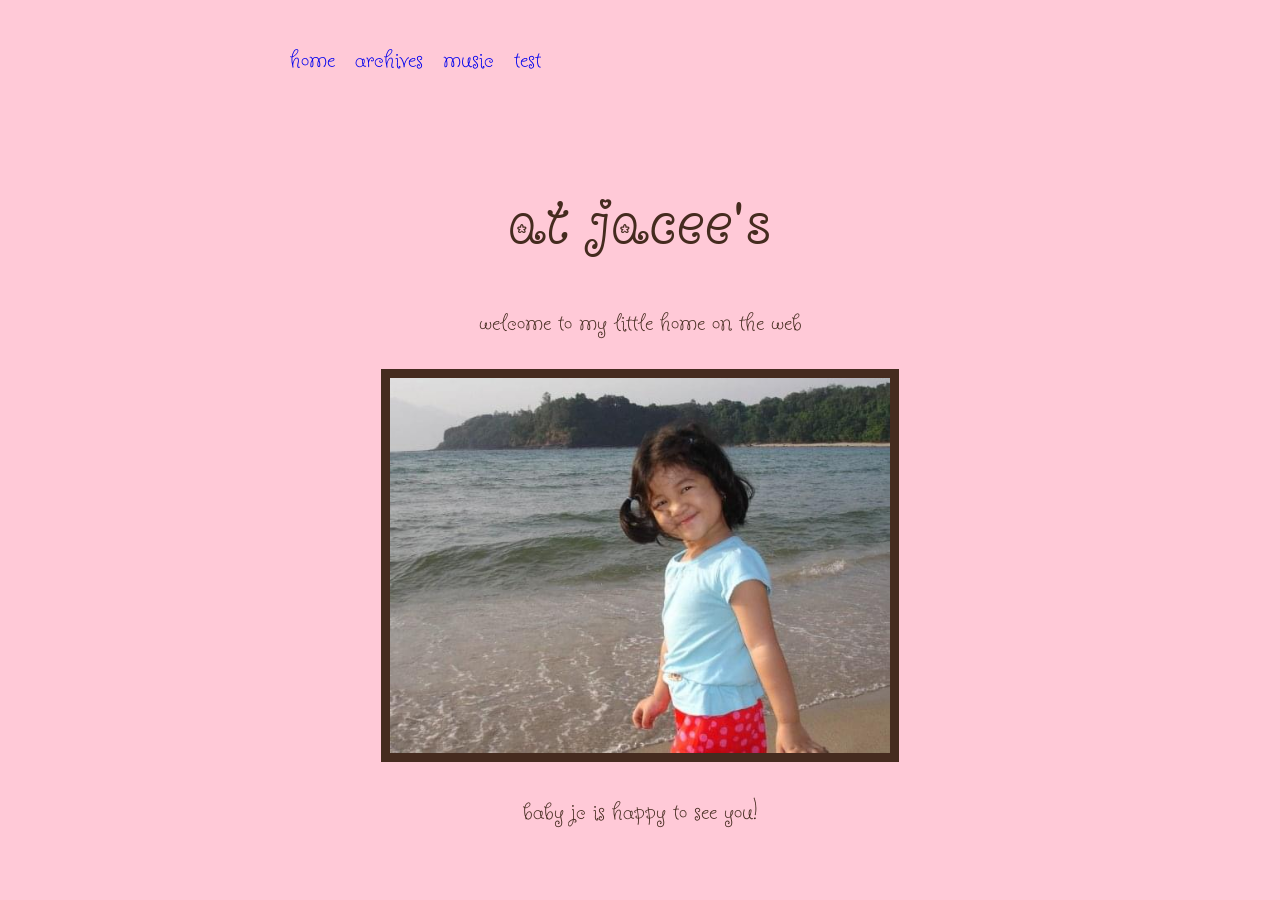
<file: index.html>
<!DOCTYPE html>
<html>
<head>
  <meta name="viewport" content="width=device-width, initial-scale=1.0">
  <link rel="stylesheet" href="home.css">
  <!--- google fonts -->
  <link rel="preconnect" href="https://fonts.googleapis.com">
  <link rel="preconnect" href="https://fonts.gstatic.com" crossorigin>
  <link href="https://fonts.googleapis.com/css2?family=Bonbon&family=Butterfly+Kids&display=swap" rel="stylesheet">

<style>

</style>
</head>
<body>

  <!-- nav bar -->
  <ul>
    <li><a href="index.html">home</a></li>
    <li><a href="archives.html">archives</a></li>
    <li><a href="music.html">music</a></li>
    <li><a href="test.html">test</a></li>
  </ul>

  <br>
  <h1>at jacee's</h1>

  <p>welcome to my little home on the web</p>

  <img src="lookbackbeach.JPG" alt="baby-jc-looking-back-at-the-beach" class="center-img">

  <p>baby jc is happy to see you!</p>


</body>
</html>
</file>
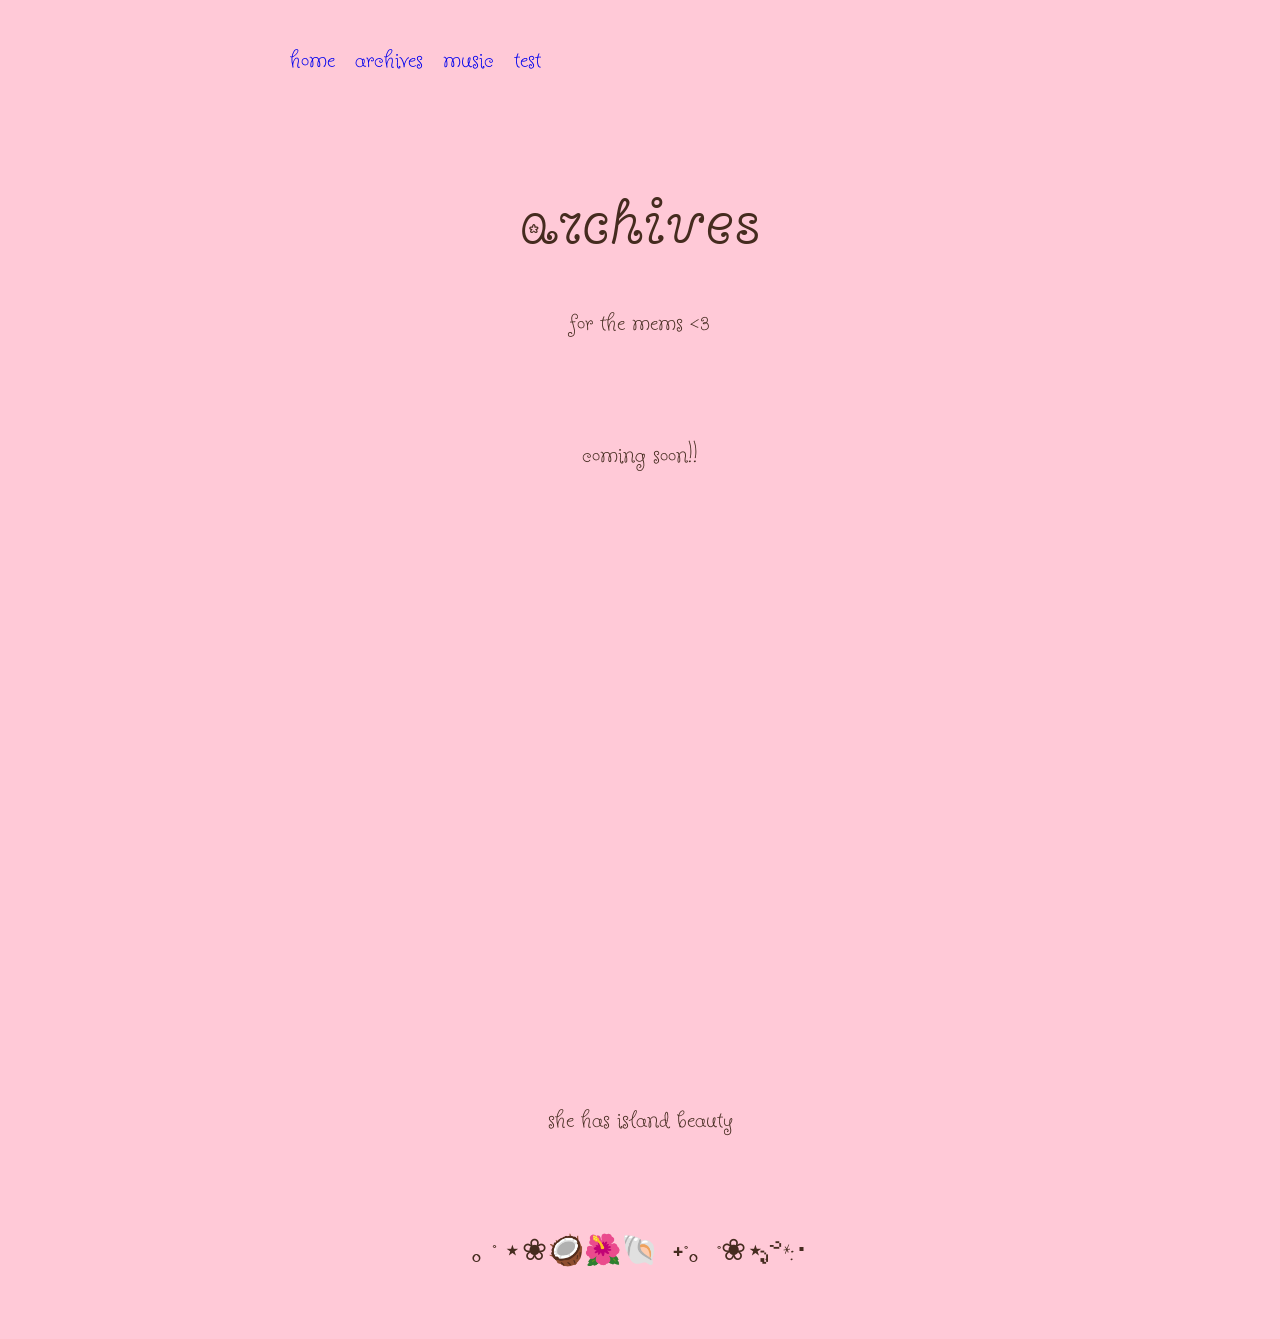
<file: archives.html>
<!DOCTYPE html>
<html>
<head>
  <meta name="viewport" content="width=device-width, initial-scale=1.0">
  <link rel="stylesheet" href="archives.css">
  <!--- google fonts -->
  <link rel="preconnect" href="https://fonts.googleapis.com">
  <link rel="preconnect" href="https://fonts.gstatic.com" crossorigin>
  <link href="https://fonts.googleapis.com/css2?family=Bonbon&family=Butterfly+Kids&display=swap" rel="stylesheet">
<style>
</style>
</head>
<body>

  <!-- nav bar -->
  <ul>
    <li><a href="index.html">home</a></li>
    <li><a href="archives.html">archives</a></li>
    <li><a href="music.html">music</a></li>
    <li><a href="test.html">test</a></li>
  </ul>

  <br>
  <h1>archives</h1>

  <p>for the mems <3</p>
  <br>
  <p>coming soon!!</p>
  
  <!-- baby jc singing cocount trees! -->
  <iframe width="315" height="560"
  src="https://www.youtube.com/embed/BdkQRnOy12k"
  frameborder="0"
  allowfullscreen>
  </iframe>

  <p>she has island beauty</p>
  
  

  <br>

  <p>｡˚⋆❀🥥🌺🐚𓇼 ˖°｡     𓆉°❀⋆.ೃ࿔*:･</p>


</body>
</html>
</file>
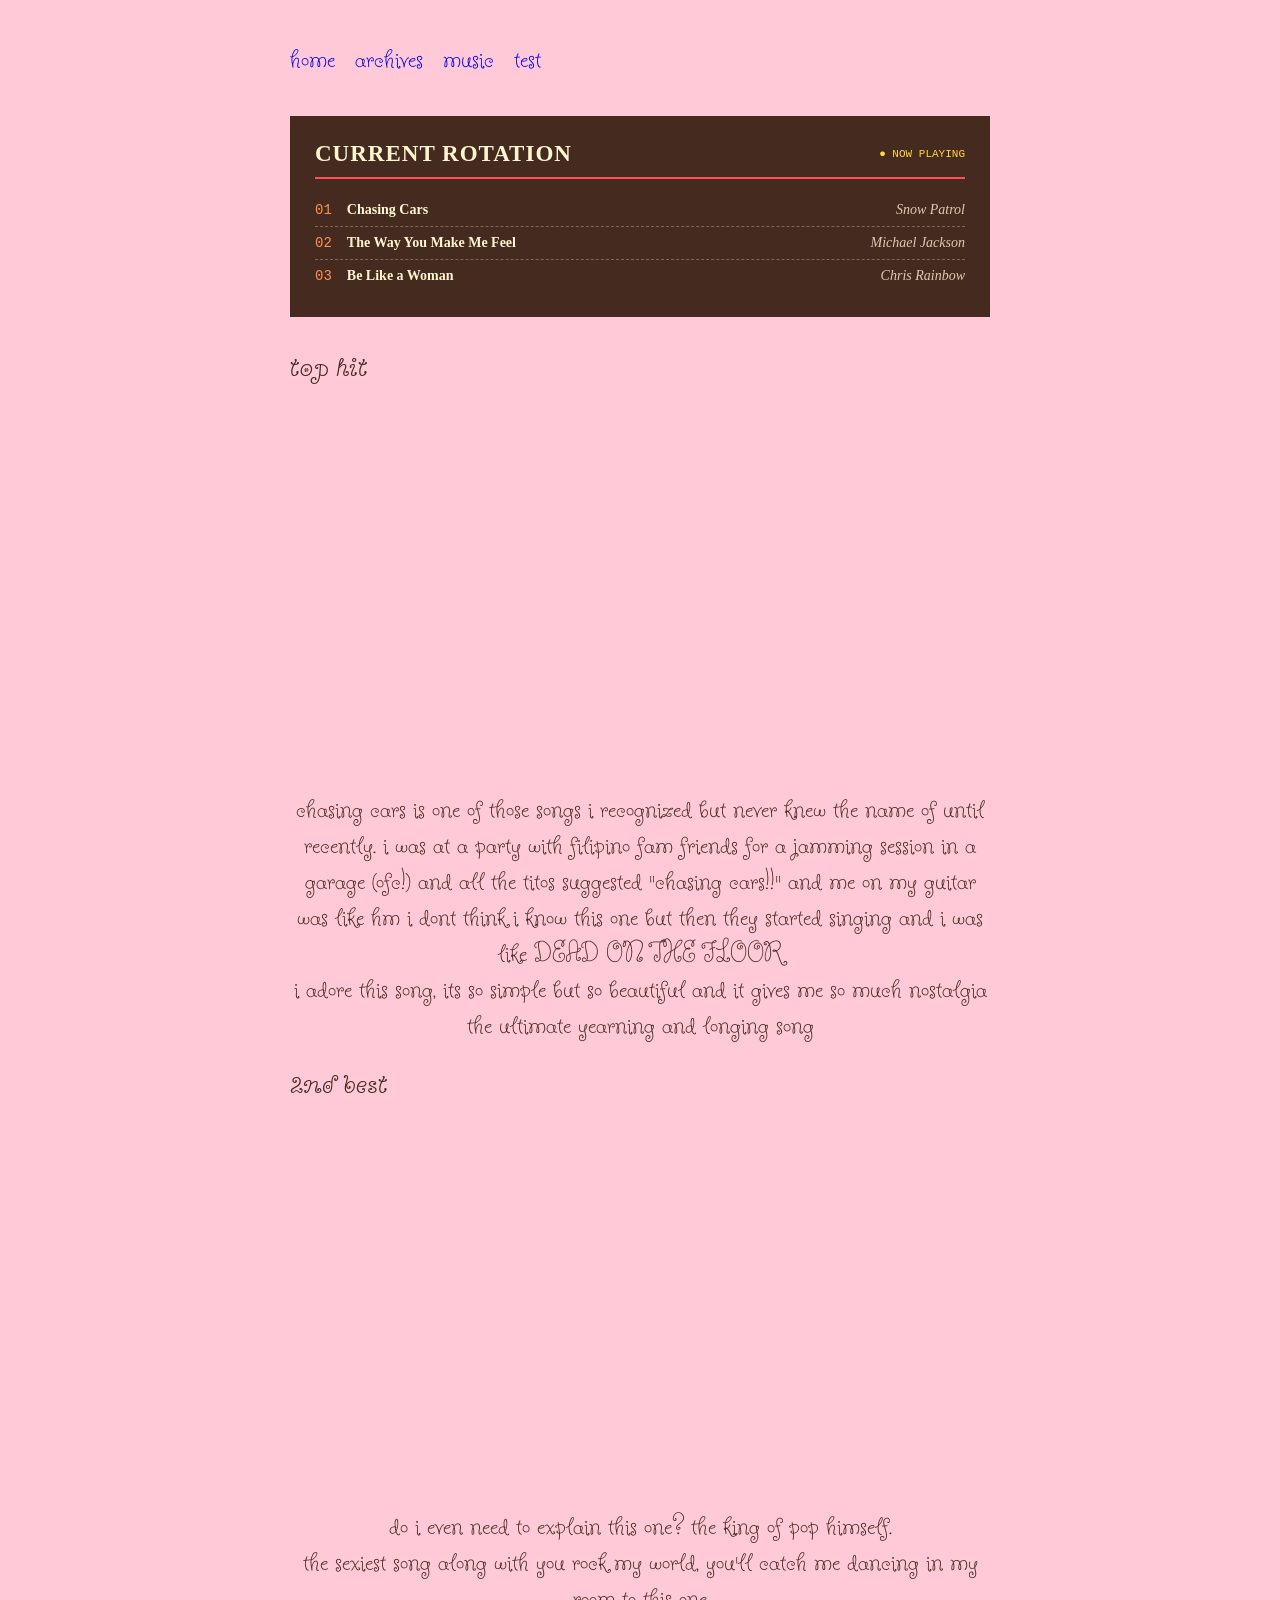
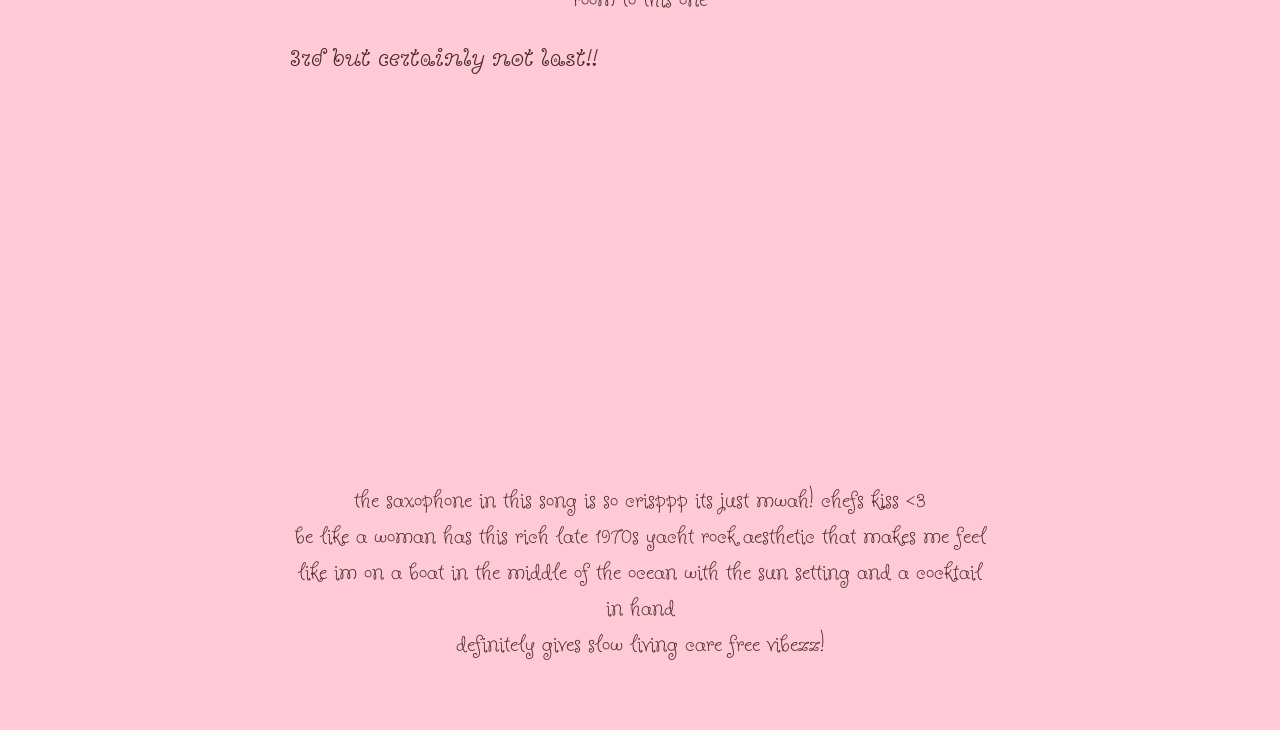
<file: music.html>
<!DOCTYPE html>
<html lang="en">
<head>
    <meta charset="UTF-8">
    <meta name="viewport" content="width=device-width, initial-scale=1.0">
    <title>Jacee's Lab | Layout Test</title>
    <link rel="stylesheet" href="music.css">
    <!--- google fonts -->
  <link rel="preconnect" href="https://fonts.googleapis.com">
  <link rel="preconnect" href="https://fonts.gstatic.com" crossorigin>
  <link href="https://fonts.googleapis.com/css2?family=Bonbon&family=Butterfly+Kids&display=swap" rel="stylesheet">
</head>
<body>

<ul>
    <li><a href="index.html">home</a></li>
    <li><a href="archives.html">archives</a></li>
    <li><a href="music.html">music</a></li>
    <li><a href="test.html">test</a></li>
</ul>

    <!-- keeps all content in the page -->
    <div class="container">
        
        <!-- current rotation -->
        <div class="wide music-box">

            <div class="tracklist">
                <div class="music-header">
                    <h3>CURRENT ROTATION</h3>
                    <span class="status-dot">● NOW PLAYING</span>
                </div>
                
                <div class="tracklist">
                    <div class="track">
                        <span class="track-num">01</span>
                        <span class="track-title">Chasing Cars</span>
                        <span class="track-artist">Snow Patrol</span>
                    </div>
                    <div class="track">
                        <span class="track-num">02</span>
                        <span class="track-title">The Way You Make Me Feel</span>
                        <span class="track-artist">Michael Jackson</span>
                    </div>
                    <div class="track">
                        <span class="track-num">03</span>
                        <span class="track-title">Be Like a Woman</span>
                        <span class="track-artist">Chris Rainbow</span>
                    </div>
                </div>
            </div>
            
        </div>

        <br>

        <!-- top hit -->
        <div class="big">
            <h2>top hit</h2>
            <iframe data-testid="embed-iframe" style="border-radius:12px" src="https://open.spotify.com/embed/track/5hnyJvgoWiQUYZttV4wXy6?utm_source=generator" width="100%" height="352" frameBorder="0" allowfullscreen="" allow="autoplay; clipboard-write; encrypted-media; fullscreen; picture-in-picture" loading="lazy"></iframe>
            <p>
                chasing cars is one of those songs i recognized but never knew the name of until recently.
                i was at a party with filipino fam friends for a jamming session in a garage (ofc!) and all the titos suggested "chasing cars!!"
                and me on my guitar was like hm i dont think i know this one but then they started singing and i was like DEAD ON THE FLOOR
                <br >i adore this song, its so simple but so beautiful and it gives me so much nostalgia
                <br> the ultimate yearning and longing song
            </p>
        </div>

        <!-- 2nd best -->
        <div class="big">
            <h2>2nd best</h2>
            <iframe data-testid="embed-iframe" style="border-radius:12px" src="https://open.spotify.com/embed/track/0sKlV58cODrjxGFOyf9IXY?utm_source=generator" width="100%" height="352" frameBorder="0" allowfullscreen="" allow="autoplay; clipboard-write; encrypted-media; fullscreen; picture-in-picture" loading="lazy"></iframe>
            <p>
                do i even need to explain this one? the king of pop himself.
                <br> the sexiest song along with you rock my world, you'll catch me dancing in my room to this one
            </p>
        </div>

        <!-- 3rd best -->
        <div class="big">
            <h2>3rd but certainly not last!!</h2>
            <iframe data-testid="embed-iframe" style="border-radius:12px" src="https://open.spotify.com/embed/track/5Ctzx0mMiUPAu9JqbAOY9n?utm_source=generator" width="100%" height="352" frameBorder="0" allowfullscreen="" allow="autoplay; clipboard-write; encrypted-media; fullscreen; picture-in-picture" loading="lazy"></iframe>
            <p>
                the saxophone in this song is so crisppp its just mwah! chefs kiss <3
                <br> be like a woman has this rich late 1970s yacht rock aesthetic that makes me feel like im on a boat in the middle of the ocean with the sun setting and a cocktail in hand
                <br> definitely gives slow living care free vibezz!
            </p>
        </div>

    </div>

</body>
</html>
</file>
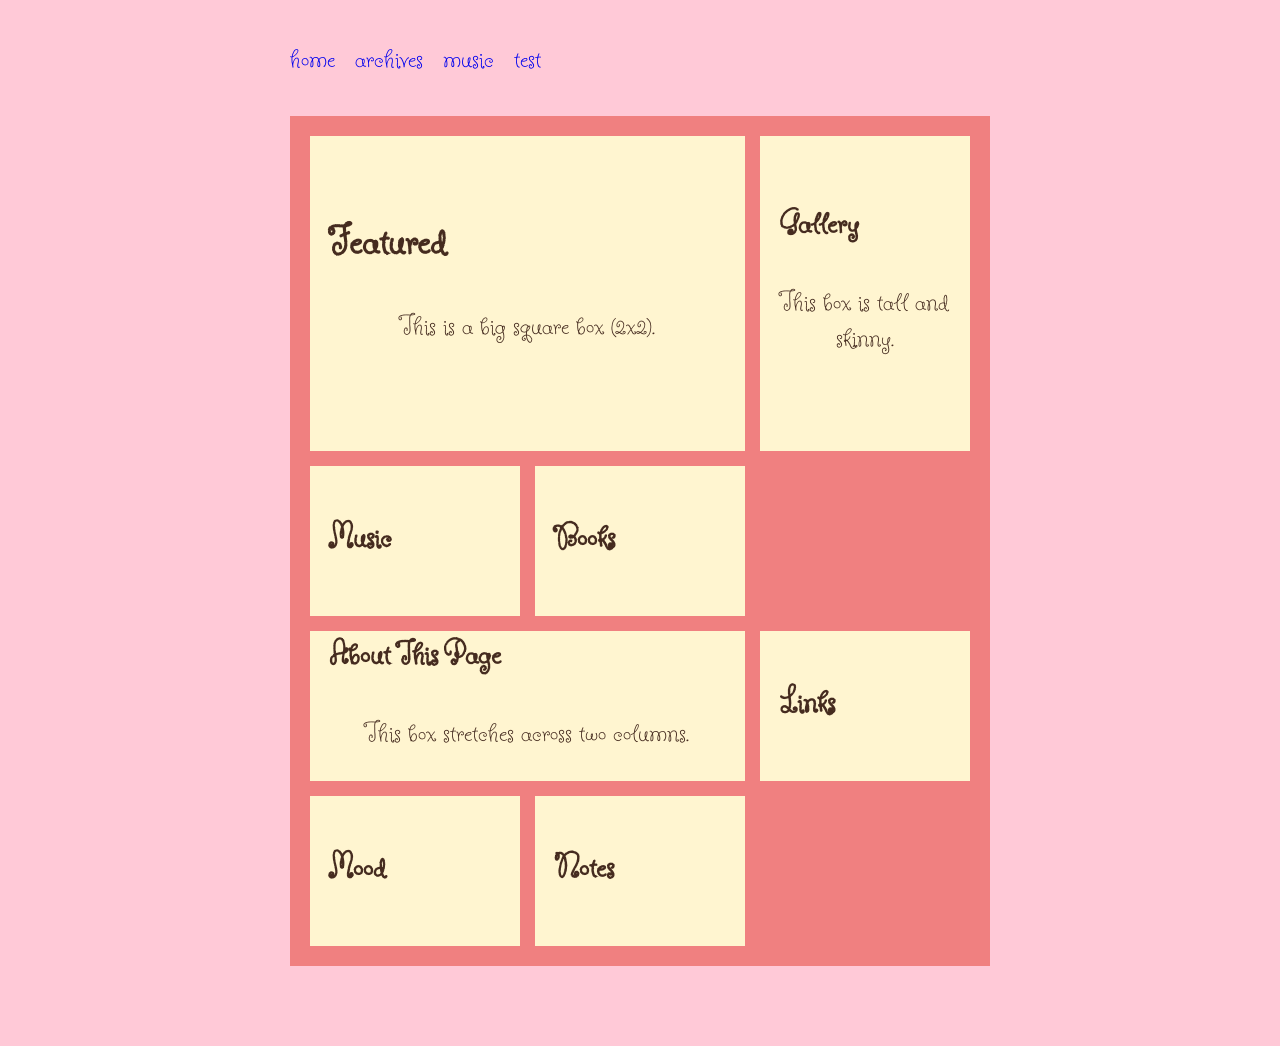
<file: test.html>
<!DOCTYPE html>
<html lang="en">
<head>
    <meta charset="UTF-8">
    <meta name="viewport" content="width=device-width, initial-scale=1.0">
    <title>Layout Test</title>
    <link rel="stylesheet" href="test.css">
    <!--- google fonts -->
  <link rel="preconnect" href="https://fonts.googleapis.com">
  <link rel="preconnect" href="https://fonts.gstatic.com" crossorigin>
  <link href="https://fonts.googleapis.com/css2?family=Bonbon&family=Butterfly+Kids&display=swap" rel="stylesheet">
</head>
<body>

    <ul>
        <li><a href="index.html">home</a></li>
        <li><a href="archives.html">archives</a></li>
        <li><a href="music.html">music</a></li>
        <li><a href="test.html">test</a></li>
    </ul>


    <div class="container">
        <div class="big">
            <h2>Featured</h2>
            <p>This is a big square box (2x2).</p>
        </div>

        <div class="tall">
            <h3>Gallery</h3>
            <p>This box is tall and skinny.</p>
        </div>

        <div class="box">
            <h3>Music</h3>
        </div>

        <div class="box">
            <h3>Books</h3>
        </div>

        <div class="wide">
            <h3>About This Page</h3>
            <p>This box stretches across two columns.</p>
        </div>

        <div class="box"><h3>Links</h3></div>
        <div class="box"><h3>Mood</h3></div>
        <div class="box"><h3>Notes</h3></div>
    </div>

</body>
</html>
</file>
<file: home.css>
:root {
  --beige: #FFF5D0;
  --yellow: #FFD840;
  --orange: #FF9050;
  --coral: #FF505A;
  --lightcoral: #F08080;
  --pink: #F6C6BD;
  --aqua: #B2FEF7;
  --purple: #D8C0F8;
  --brown: #452B1f;
  --bgpink: #FFC9D7;
}

body {
  background: var(--bgpink);
  color: var(--brown);
  font-family: "Butterfly Kids", cursive;
  font-weight: 400;
  font-size: 30px;
  font-style: normal; 
  margin: 0;
  padding: 40px;
  max-width: 700px;
  margin: 0 auto;
  padding: 40px 20px;
}

h1 {
  font-family: "Bonbon", cursive;
  font-weight: 400;
  font-style: normal;
  text-align: center;
}

p { 
  text-align: center;
}

/* nav */
ul {
  display: flex;
  gap: 20px;
  list-style: none;
  padding: 0;
  margin: 0 0 40px 0;
}

ul a {
  text-decoration: none;
}

ul a:hover {
  text-decoration: underline;
}

/* centering images class */
.center-img {
  color: #ffffff; /* alt text color*/
  display: block;      /* Change it from "text-like" to a "block" */
  margin-left: auto;   /* Pushes from the left */
  margin-right: auto;  /* Pushes from the right */
  width: 500px;        /* Change this number to make it bigger/smaller */
  height: auto;        /* Keeps the image perfectly proportional */
  
  /* Optional: Add your cute aesthetic border here! */
  border: 1px solid var(--brown);
  padding: 8px;
  background-color: var(--brown);
}
</file>
<file: archives.css>
:root {
  --beige: #FFF5D0;
  --yellow: #FFD840;
  --orange: #FF9050;
  --coral: #FF505A;
  --lightcoral: #F08080;
  --pink: #F6C6BD;
  --aqua: #B2FEF7;
  --purple: #D8C0F8;
  --brown: #452B1f;
  --bgpink: #FFC9D7;
}

body {
  background: var(--bgpink);
  color: var(--brown);
  font-family: "Butterfly Kids", cursive;
  font-weight: 400;
  font-size: 30px;
  font-style: normal; 
  margin: 0;
  padding: 40px;
  max-width: 700px;
  margin: 0 auto;
  padding: 40px 20px;
}

h1 {
  font-family: "Bonbon", cursive;
  font-weight: 400;
  font-style: normal;
  text-align: center;
}

p { 
  text-align: center;
}

/* nav */
ul {
  display: flex;
  gap: 20px;
  list-style: none;
  padding: 0;
  margin: 0 0 40px 0;
}

ul a {
  text-decoration: none;
}

ul a:hover {
  text-decoration: underline;
}
</file>
<file: music.css>
:root {
  --beige: #FFF5D0;
  --yellow: #FFD840;
  --orange: #FF9050;
  --coral: #FF505A;
  --lightcoral: #F08080;
  --pink: #F6C6BD;
  --aqua: #B2FEF7;
  --purple: #D8C0F8;
  --brown: #452B1f;
  --bgpink: #FFC9D7;
}

body {
  background: var(--bgpink);
  color: var(--brown);
  font-style: normal; 
  margin: 0;
  padding: 40px;
  max-width: 700px;
  margin: 0 auto;
  padding: 40px 20px;
}

h1 {
  text-align: center;
}

h2 {
  font-family: "Bonbon", cursive;
  font-weight: 400;
  font-style: normal;
}

h3 {
  font-size: 23px;
}

p { 
  font-family: "Butterfly Kids", cursive;
  font-weight: 400;
  font-size: 30px;
  font-style: normal; 
  text-align: center;
}

/* nav */
ul {
  display: flex;
  gap: 20px;
  list-style: none;
  padding: 0;
  margin: 0 0 40px 0;
}

ul a {
  font-family: "Butterfly Kids", cursive;
  font-weight: 400;
  font-size: 30px;
  font-style: normal; 
  text-decoration: none;
}

ul a:hover {
  text-decoration: underline;
}

/* Custom styling just for the music box */
.container div.music-box {
  background-color: var(--brown); /* Dark background so text pops */
  color: var(--beige);            /* Crisp beige text */
  justify-content: flex-start;    /* Aligns content to the top */
  padding: 25px;
}

.music-header {
  display: flex;
  justify-content: space-between;
  align-items: center;
  border-bottom: 2px solid var(--coral);
  padding-bottom: 10px;
  margin-bottom: 15px;
}

.music-header h3 {
  margin: 0;
  letter-spacing: 1px;
}

.status-dot {
  font-size: 11px;
  font-family: monospace;
  color: var(--yellow);
  animation: blink 1.5s infinite; /* Makes the "now playing" text blink! */
}

/* Track rows */
.track {
  display: flex;
  gap: 15px;
  padding: 8px 0;
  border-bottom: 1px dashed rgba(255, 245, 208, 0.3); /* Sharp dashed line */
  font-size: 14px;
}

.track:last-child {
  border-bottom: none; /* Removes line on the last track */
}

.track-num {
  color: var(--orange);
  font-family: monospace;
}

.track-title {
  font-weight: bold;
  flex-grow: 1;
}

.track-artist {
  opacity: 0.8;
  font-style: italic;
}

/* Blinking animation logic */
@keyframes blink {
  0% { opacity: 0.3; }
  50% { opacity: 1; }
  100% { opacity: 0.3; }
}
</file>
<file: test.css>
:root {
  --beige: #FFF5D0;
  --yellow: #FFD840;
  --orange: #FF9050;
  --coral: #FF505A;
  --lightcoral: #F08080;
  --pink: #F6C6BD;
  --aqua: #B2FEF7;
  --purple: #D8C0F8;
  --brown: #452B1f;
  --bgpink: #FFC9D7;
}

body {
  background: var(--bgpink);
  color: var(--brown);
  font-family: "Butterfly Kids", cursive;
  font-weight: 400;
  font-size: 30px;
  font-style: normal; 
  margin: 0;
  padding: 40px;
  max-width: 700px;
  margin: 0 auto;
  padding: 40px 20px;
}

h1 {
  font-family: "Bonbon", cursive;
  font-weight: 400;
  font-style: normal;
  text-align: center;
}

p { 
  text-align: center;
}

/* nav */
ul {
  display: flex;
  gap: 20px;
  list-style: none;
  padding: 0;
  margin: 0 0 40px 0;
}

ul a {
  text-decoration: none;
}

ul a:hover {
  text-decoration: underline;
}

/* THE BENTO CONTAINER */
.container {
  display: grid;
  grid-template-columns: repeat(3, 1fr); 
  grid-auto-rows: 150px; 
  gap: 15px;
  
  max-width: 800px;
  margin: 40px auto; /* Centers the whole container */
  padding: 20px;
  background-color: var(--lightcoral);
  border-radius: 0;   /* Removed round edges from main container */
  /*box-shadow: 0 10px 30px rgba(0,0,0,0.1);*/
}

/* General style for every box inside */
.container div {
  background: var(--beige);
  padding: 20px;
  border-radius: 0;   /* Removed round edges from individual boxes */
  color: var(--brown);
  display: flex;
  flex-direction: column;
  justify-content: center;
  transition: transform 0.2s ease;
}

.container div:hover {
  transform: scale(1.02); /* Pop effect on hover */
}

/* THE SHAPES */
.wide {
  grid-column: span 2;
}

.tall {
  grid-row: span 2;
}

.big {
  grid-column: span 2;
  grid-row: span 2;
}

/* Small headings inside boxes */
h2, h3 {
  margin: 0 0 10px 0;
}
</file>
